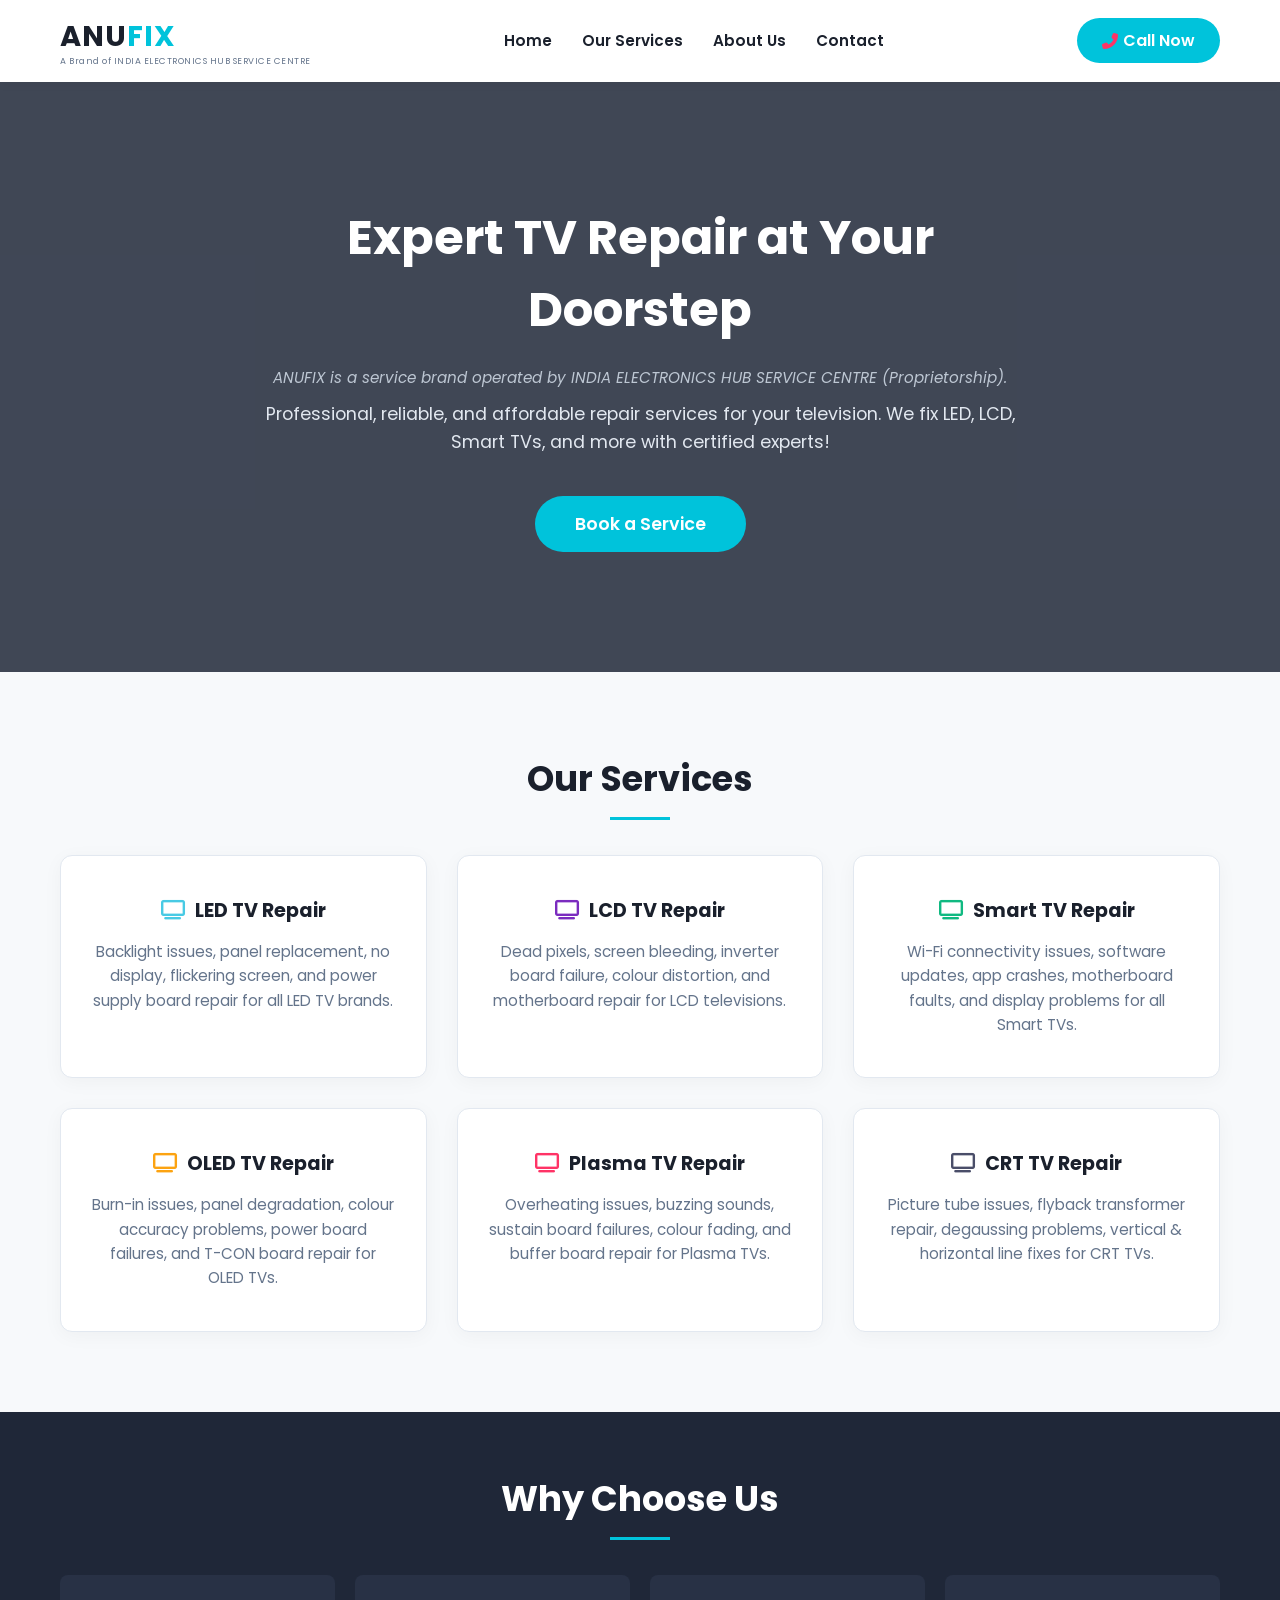
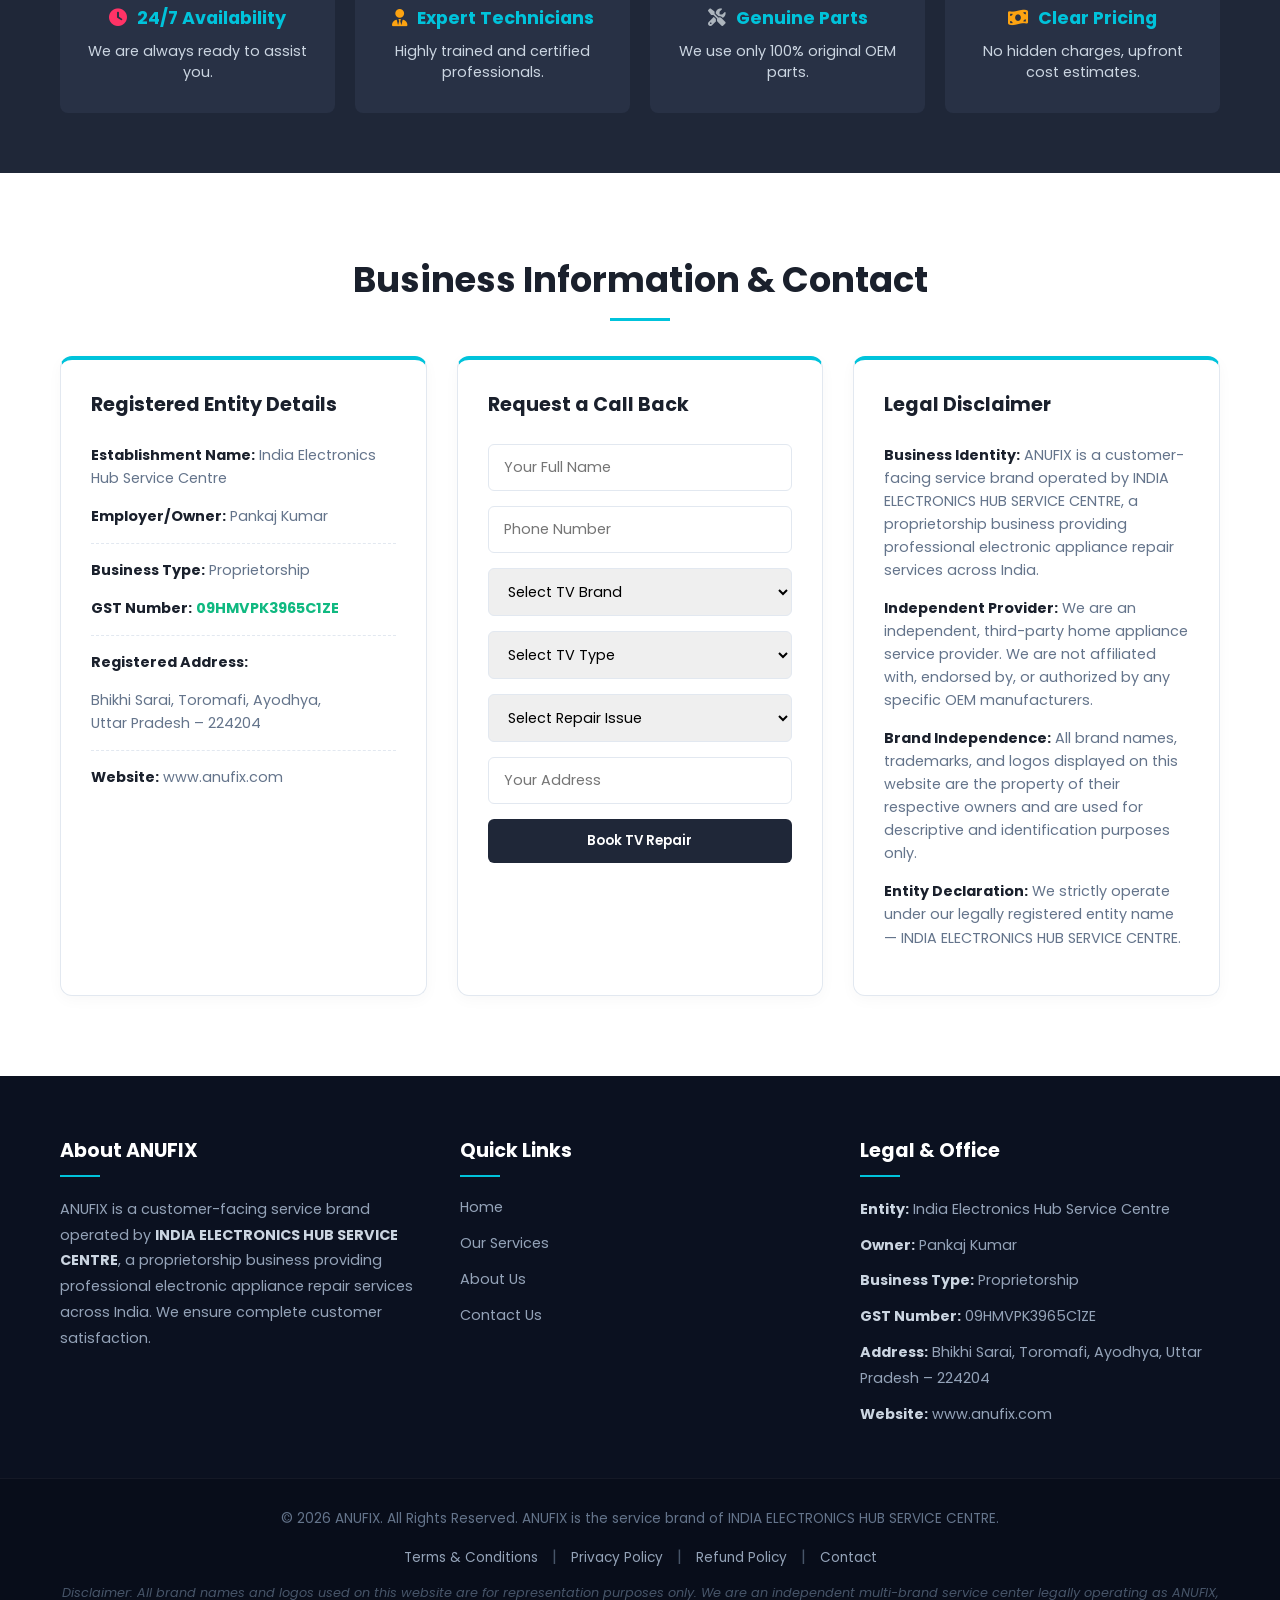
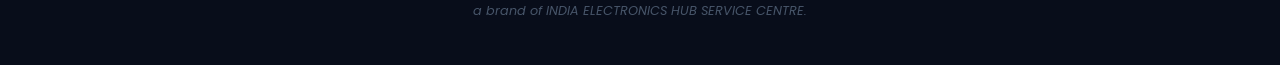
<file: index.html>
<!DOCTYPE html>
<html lang="en">

<head>
<!-- Google tag (gtag.js) -->
<script async src="https://www.googletagmanager.com/gtag/js?id=AW-18344278671"></script>
<script>
  window.dataLayer = window.dataLayer || [];
  function gtag(){dataLayer.push(arguments);}
  gtag('js', new Date());

  gtag('config', 'AW-18344278671');
</script>
    <meta charset="UTF-8">
    <meta name="viewport" content="width=device-width, initial-scale=1.0">
    <title>AnuFix - Expert Appliance Repair</title>
    <meta name="description" content="ANUFIX – A service brand of INDIA ELECTRONICS HUB SERVICE CENTRE. Professional home appliance repair services including AC, Refrigerator, Washing Machine, TV, Microwave & RO Water Purifier repair across India.">
    <link rel="stylesheet" href="style.css">
    <link rel="preconnect" href="https://fonts.googleapis.com">
    <link rel="preconnect" href="https://fonts.gstatic.com" crossorigin>
    <link href="https://fonts.googleapis.com/css2?family=Poppins:wght@400;600;700&display=swap" rel="stylesheet">
    <link rel="stylesheet" href="https://cdnjs.cloudflare.com/ajax/libs/font-awesome/6.4.0/css/all.min.css">

    <!-- Structured Data (JSON-LD) -->
    <script type="application/ld+json">
    {
      "@context": "https://schema.org",
      "@type": "Organization",
      "name": "INDIA ELECTRONICS HUB SERVICE CENTRE",
      "alternateName": "ANUFIX",
      "url": "https://www.anufix.com",
      "telephone": "+919120992012",
      "address": {
        "@type": "PostalAddress",
        "streetAddress": "Bhikhi Sarai, Toromafi",
        "addressLocality": "Ayodhya",
        "addressRegion": "Uttar Pradesh",
        "postalCode": "224204",
        "addressCountry": "IN"
      },
      "brand": {
        "@type": "Brand",
        "name": "ANUFIX",
        "description": "ANUFIX is a customer-facing service brand operated by INDIA ELECTRONICS HUB SERVICE CENTRE."
      },
      "description": "INDIA ELECTRONICS HUB SERVICE CENTRE operates ANUFIX, providing professional electronic appliance repair services across India.",
      "taxID": "09HMVPK3965C1ZE",
      "sameAs": [
        "https://www.anufix.com"
      ]
    }
    </script>
</head>

<body>



    <!-- Header -->
    <header class="header">
        <div class="container header-container">
            <div class="logo-wrapper">
                <div class="logo">ANU<span>FIX</span></div>
                <div class="logo-subtitle">A Brand of INDIA ELECTRONICS HUB SERVICE CENTRE</div>
            </div>
            <nav class="nav-links">
                <a href="#home">Home</a>
                <a href="#services">Our Services</a>
                <a href="#about">About Us</a>
                <a href="contact.html">Contact</a>
            </nav>
            <div class="header-actions">
                <a href="tel:+919120992012" class="btn-primary"><i class="fas fa-phone-alt"
                        style="color: #ff3366; margin-right:5px;"></i> Call Now</a>
                <button class="mobile-menu-btn" aria-label="Menu"><i class="fas fa-bars"></i></button>
            </div>
        </div>
    </header>

    <!-- Hero Section -->
    <section id="home" class="hero">
        <div class="hero-overlay"></div>
        <div class="container hero-content">
            <h1>Expert TV Repair at Your Doorstep</h1>
            <p class="hero-brand-identity">ANUFIX is a service brand operated by INDIA ELECTRONICS HUB SERVICE CENTRE (Proprietorship).</p>
            <p>Professional, reliable, and affordable repair services for your television. We fix LED, LCD, Smart TVs, and more with certified experts!</p>
            <a href="#contact" class="btn-primary">Book a Service</a>
        </div>
    </section>

    <!-- Services Section -->
    <section id="services" class="services">
        <div class="container">
            <h2 class="section-title">Our Services</h2>
            <div class="services-grid">
                <!-- Service 1 -->
                <div class="service-card">
                    <h3><i class="fas fa-tv" style="color: #48cae4;"></i> LED TV Repair</h3>
                    <p>Backlight issues, panel replacement, no display, flickering screen, and power supply board repair for all LED TV brands.</p>
                </div>
                <!-- Service 2 -->
                <div class="service-card">
                    <h3><i class="fas fa-tv" style="color: #7b2cbf;"></i> LCD TV Repair</h3>
                    <p>Dead pixels, screen bleeding, inverter board failure, colour distortion, and motherboard repair for LCD televisions.</p>
                </div>
                <!-- Service 3 -->
                <div class="service-card">
                    <h3><i class="fas fa-tv" style="color: #10b981;"></i> Smart TV Repair</h3>
                    <p>Wi-Fi connectivity issues, software updates, app crashes, motherboard faults, and display problems for all Smart TVs.</p>
                </div>
                <!-- Service 4 -->
                <div class="service-card">
                    <h3><i class="fas fa-tv" style="color: #fca311;"></i> OLED TV Repair</h3>
                    <p>Burn-in issues, panel degradation, colour accuracy problems, power board failures, and T-CON board repair for OLED TVs.</p>
                </div>
                <!-- Service 5 -->
                <div class="service-card">
                    <h3><i class="fas fa-tv" style="color: #ff3366;"></i> Plasma TV Repair</h3>
                    <p>Overheating issues, buzzing sounds, sustain board failures, colour fading, and buffer board repair for Plasma TVs.</p>
                </div>
                <!-- Service 6 -->
                <div class="service-card">
                    <h3><i class="fas fa-tv" style="color: #4a4e69;"></i> CRT TV Repair</h3>
                    <p>Picture tube issues, flyback transformer repair, degaussing problems, vertical & horizontal line fixes for CRT TVs.</p>
                </div>
            </div>
        </div>
    </section>

    <!-- Features Strip -->
    <section class="features-strip">
        <div class="container">
            <h2 class="section-title" style="color: white;">Why Choose Us</h2>
            <div class="features-container">
                <div class="feature-card">
                    <h3><i class="fas fa-clock" style="color: #ff3366;"></i> 24/7 Availability</h3>
                    <p>We are always ready to assist you.</p>
                </div>
                <div class="feature-card">
                    <h3><i class="fas fa-user-tie" style="color: #fca311;"></i> Expert Technicians</h3>
                    <p>Highly trained and certified professionals.</p>
                </div>
                <div class="feature-card">
                    <h3><i class="fas fa-tools" style="color: #adb5bd;"></i> Genuine Parts</h3>
                    <p>We use only 100% original OEM parts.</p>
                </div>
                <div class="feature-card">
                    <h3><i class="fas fa-money-bill-wave" style="color: #fca311;"></i> Clear Pricing</h3>
                    <p>No hidden charges, upfront cost estimates.</p>
                </div>
            </div>
        </div>
    </section>

    <!-- Contact & Info Section -->
    <section id="contact" class="info-section">
        <div class="container">
            <h2 class="section-title">Business Information & Contact</h2>
            <div class="info-grid">

                <!-- Column 1 -->
                <div class="info-card">
                    <h3>Registered Entity Details</h3>
                    <p><strong>Establishment Name:</strong> India Electronics Hub Service Centre</p>
                    <p><strong>Employer/Owner:</strong> Pankaj Kumar</p>
                    <hr>
                    <p><strong>Business Type:</strong> Proprietorship</p>
                    <p><strong>GST Number:</strong> <span class="highlight">09HMVPK3965C1ZE</span></p>
                    <hr>
                    <p><strong>Registered Address:</strong></p>
                    <p>Bhikhi Sarai, Toromafi, Ayodhya,<br>
                        Uttar Pradesh – 224204</p>
                    <hr>
                    <p><strong>Website:</strong> www.anufix.com</p>
                </div>

                <!-- Column 2 -->
                <div class="info-card form-card">
                    <h3>Request a Call Back</h3>
                    <form id="bookServiceForm" action="https://formspree.io/f/xrpzobjd" method="POST">
                        <input type="text" name="name" placeholder="Your Full Name" required>
                        <input type="tel" name="phone" placeholder="Phone Number" required>
                        <select name="tv_brand" required>
                            <option value="">Select TV Brand</option>
                            <option value="LG">LG</option>
                            <option value="Samsung">Samsung</option>
                            <option value="Sony">Sony</option>
                            <option value="OnePlus">OnePlus</option>
                            <option value="UV">UV</option>
                            <option value="Redmi">Redmi</option>
                            <option value="Mi">Mi</option>
                            <option value="TCL">TCL</option>
                            <option value="Other">Other</option>
                        </select>
                        <select name="tv_type" required>
                            <option value="">Select TV Type</option>
                            <option value="LED TV">LED TV</option>
                            <option value="Smart TV">Smart TV</option>
                            <option value="LCD TV">LCD TV</option>
                            <option value="OLED TV">OLED TV</option>
                            <option value="QLED TV">QLED TV</option>
                            <option value="Other">Other</option>
                        </select>
                        <select name="repair_issue" required>
                            <option value="">Select Repair Issue</option>
                            <option value="TV Not Turning On">TV Not Turning On</option>
                            <option value="No Display / Black Screen">No Display / Black Screen</option>
                            <option value="No Sound">No Sound</option>
                            <option value="Screen / Picture Problem">Screen / Picture Problem</option>
                            <option value="HDMI / Port Problem">HDMI / Port Problem</option>
                            <option value="Wi-Fi / Smart TV Problem">Wi-Fi / Smart TV Problem</option>
                            <option value="Other">Other</option>
                        </select>
                        <input type="text" name="address" placeholder="Your Address" required>
                        <button type="submit" class="submit-btn">Book TV Repair</button>
                    </form>
                </div>

                <!-- Column 3 -->
                <div class="info-card">
                    <h3>Legal Disclaimer</h3>
                    <p><strong>Business Identity:</strong> ANUFIX is a customer-facing service brand operated by INDIA ELECTRONICS HUB SERVICE CENTRE, a proprietorship business providing professional electronic appliance repair services across India.</p>
                    <p><strong>Independent Provider:</strong> We are an independent, third-party home appliance service
                        provider. We are not affiliated with, endorsed by, or authorized by any specific OEM
                        manufacturers.</p>
                    <p><strong>Brand Independence:</strong> All brand names, trademarks, and logos displayed on this
                        website are the property of their respective owners and are used for descriptive and
                        identification purposes only.</p>
                    <p><strong>Entity Declaration:</strong> We strictly operate under our legally registered entity
                        name — INDIA ELECTRONICS HUB SERVICE CENTRE.</p>
                </div>

            </div>
        </div>
    </section>

    <!-- Footer Section -->
    <footer class="site-footer">
        <div class="container footer-top">
            <div class="footer-col" id="about">
                <h4>About ANUFIX</h4>
                <div class="footer-underline"></div>
                <p>ANUFIX is a customer-facing service brand operated by <strong>INDIA ELECTRONICS HUB SERVICE CENTRE</strong>, a proprietorship business providing professional electronic appliance repair services across India. We ensure complete customer satisfaction.
                </p>
            </div>
            <div class="footer-col">
                <h4>Quick Links</h4>
                <div class="footer-underline"></div>
                <nav class="footer-nav">
                    <a href="#home">Home</a>
                    <a href="#services">Our Services</a>
                    <a href="#about">About Us</a>
                    <a href="contact.html">Contact Us</a>
                </nav>
            </div>
            <div class="footer-col">
                <h4>Legal & Office</h4>
                <div class="footer-underline"></div>
                <p><strong>Entity:</strong> India Electronics Hub Service Centre</p>
                <p><strong>Owner:</strong> Pankaj Kumar</p>
                <p><strong>Business Type:</strong> Proprietorship</p>
                <p><strong>GST Number:</strong> 09HMVPK3965C1ZE</p>
                <p><strong>Address:</strong> Bhikhi Sarai, Toromafi, Ayodhya, Uttar Pradesh – 224204</p>
                <p><strong>Website:</strong> www.anufix.com</p>
            </div>
        </div>
        <div class="footer-bottom">
            <div class="container">
                <p>&copy; 2026 ANUFIX. All Rights Reserved. ANUFIX is the service brand of INDIA ELECTRONICS HUB SERVICE CENTRE.</p>
                <div class="footer-links">
                    <a href="terms.html">Terms & Conditions</a> <span class="separator">|</span>
                    <a href="privacy.html">Privacy Policy</a> <span class="separator">|</span>
                    <a href="refund.html">Refund Policy</a> <span class="separator">|</span>
                    <a href="contact.html">Contact</a>
                </div>
                <p class="footer-disclaimer">Disclaimer: All brand names and logos used on this website are for
                    representation purposes only. We are an independent multi-brand service center legally operating as
                    ANUFIX, a brand of INDIA ELECTRONICS HUB SERVICE CENTRE.</p>
            </div>
        </div>
    </footer>

    <!-- Sticky Mobile Calling Button -->
    <div class="mobile-sticky-call">
        <a href="tel:+919120992012" class="sticky-call-btn">
            <i class="fas fa-phone-alt"></i> Call Now
        </a>
    </div>

    <script src="script.js"></script>
</body>

</html>
</file>
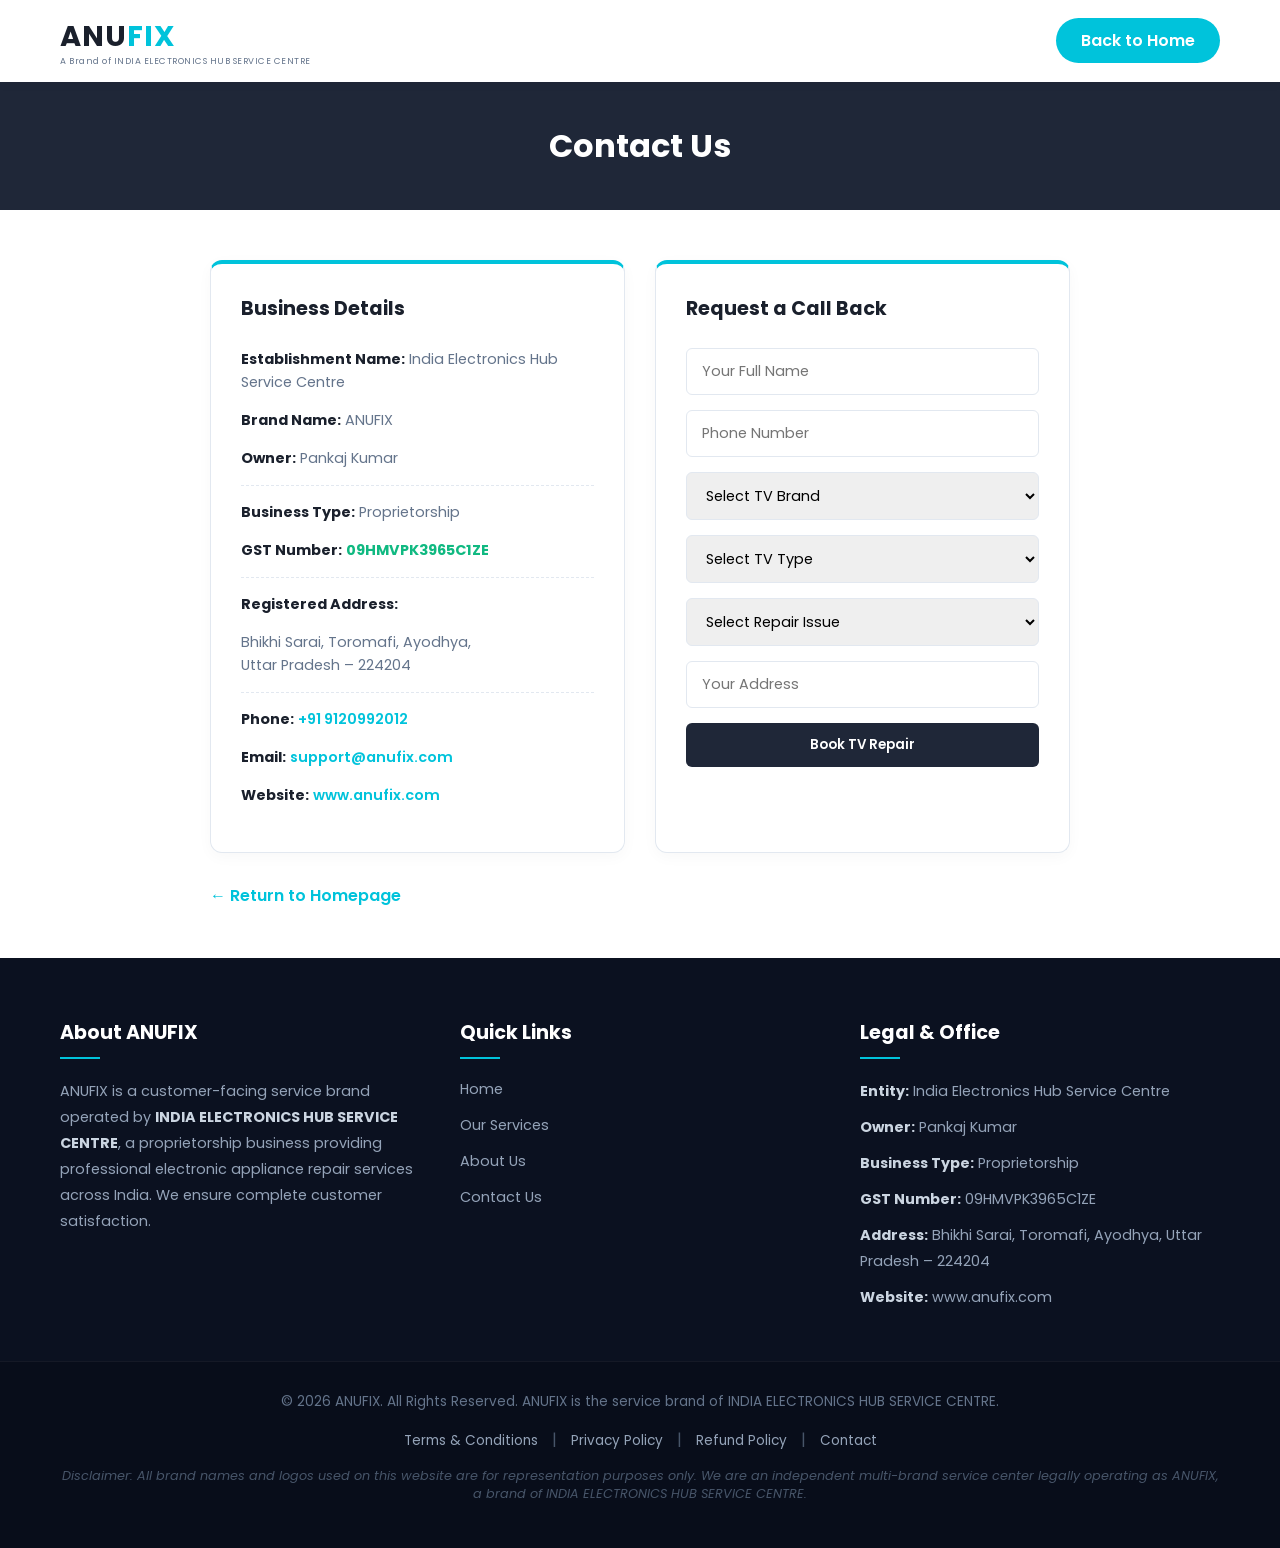
<file: contact.html>
<!DOCTYPE html>
<html lang="en">

<head>
<!-- Google tag (gtag.js) -->
<script async src="https://www.googletagmanager.com/gtag/js?id=AW-18344278671"></script>
<script>
  window.dataLayer = window.dataLayer || [];
  function gtag(){dataLayer.push(arguments);}
  gtag('js', new Date());

  gtag('config', 'AW-18344278671');
</script>
    <meta charset="UTF-8">
    <meta name="viewport" content="width=device-width, initial-scale=1.0">
    <title>Contact Us - AnuFix | INDIA ELECTRONICS HUB SERVICE CENTRE</title>
    <meta name="description" content="Contact ANUFIX – A service brand of INDIA ELECTRONICS HUB SERVICE CENTRE. Reach us for professional home appliance repair services.">
    <link rel="stylesheet" href="style.css">
    <link rel="preconnect" href="https://fonts.googleapis.com">
    <link rel="preconnect" href="https://fonts.gstatic.com" crossorigin>
    <link href="https://fonts.googleapis.com/css2?family=Poppins:wght@400;600;700&display=swap" rel="stylesheet">
    <link rel="stylesheet" href="https://cdnjs.cloudflare.com/ajax/libs/font-awesome/6.4.0/css/all.min.css">
    <style>
        .legal-header {
            padding: 40px 0;
            background: var(--dark-navy);
            color: white;
            text-align: center;
        }

        .contact-content {
            max-width: 900px;
            margin: 50px auto;
            padding: 0 20px;
        }

        .contact-grid {
            display: grid;
            grid-template-columns: 1fr 1fr;
            gap: 30px;
        }

        .contact-info-card {
            background: var(--white);
            padding: 30px;
            border-radius: 12px;
            border: 1px solid var(--border-color);
            box-shadow: 0 4px 15px rgba(0,0,0,0.03);
            border-top: 4px solid var(--primary-cyan);
        }

        .contact-info-card h3 {
            font-size: 1.2rem;
            margin-bottom: 25px;
            color: var(--text-dark);
        }

        .contact-info-card p {
            font-size: 0.9rem;
            color: var(--text-grey);
            margin-bottom: 15px;
            line-height: 1.6;
        }

        .contact-info-card strong {
            color: var(--text-dark);
        }

        .contact-info-card hr {
            border: none;
            border-top: 1px dashed var(--border-color);
            margin: 15px 0;
        }

        .contact-info-card .highlight {
            color: #10b981;
            font-weight: 700;
        }

        .contact-info-card a {
            color: var(--primary-cyan);
            font-weight: 600;
        }

        .contact-info-card a:hover {
            text-decoration: underline;
        }

        .contact-form-card {
            background: var(--white);
            padding: 30px;
            border-radius: 12px;
            border: 1px solid var(--border-color);
            box-shadow: 0 4px 15px rgba(0,0,0,0.03);
            border-top: 4px solid var(--primary-cyan);
        }

        .contact-form-card h3 {
            font-size: 1.2rem;
            margin-bottom: 25px;
            color: var(--text-dark);
        }

        .contact-form-card form {
            display: flex;
            flex-direction: column;
            gap: 15px;
        }

        .contact-form-card input,
        .contact-form-card select,
        .contact-form-card textarea {
            width: 100%;
            padding: 12px 15px;
            border: 1px solid var(--border-color);
            border-radius: 6px;
            font-family: 'Poppins', sans-serif;
            font-size: 0.9rem;
            outline: none;
        }

        .contact-form-card input:focus,
        .contact-form-card select:focus,
        .contact-form-card textarea:focus {
            border-color: var(--primary-cyan);
        }

        .contact-form-card textarea {
            resize: vertical;
            min-height: 100px;
        }

        .back-link {
            display: inline-block;
            margin-top: 30px;
            color: var(--primary-cyan);
            font-weight: 600;
        }

        .back-link:hover {
            text-decoration: underline;
        }

        @media (max-width: 768px) {
            .contact-grid {
                grid-template-columns: 1fr;
            }
        }
    </style>
</head>

<body>

    <!-- Header -->
    <header class="header">
        <div class="container header-container">
            <div class="logo-wrapper">
                <div class="logo">ANU<span>FIX</span></div>
                <div class="logo-subtitle">A Brand of INDIA ELECTRONICS HUB SERVICE CENTRE</div>
            </div>
            <div class="header-actions">
                <a href="index.html" class="btn-primary">Back to Home</a>
            </div>
        </div>
    </header>

    <div class="legal-header">
        <div class="container">
            <h1>Contact Us</h1>
        </div>
    </div>

    <div class="contact-content">
        <div class="contact-grid">

            <!-- Business Details -->
            <div class="contact-info-card">
                <h3>Business Details</h3>
                <p><strong>Establishment Name:</strong> India Electronics Hub Service Centre</p>
                <p><strong>Brand Name:</strong> ANUFIX</p>
                <p><strong>Owner:</strong> Pankaj Kumar</p>
                <hr>
                <p><strong>Business Type:</strong> Proprietorship</p>
                <p><strong>GST Number:</strong> <span class="highlight">09HMVPK3965C1ZE</span></p>
                <hr>
                <p><strong>Registered Address:</strong></p>
                <p>Bhikhi Sarai, Toromafi, Ayodhya,<br>
                    Uttar Pradesh – 224204</p>
                <hr>
                <p><strong>Phone:</strong> <a href="tel:+919120992012">+91 9120992012</a></p>
                <p><strong>Email:</strong> <a href="mailto:support@anufix.com">support@anufix.com</a></p>
                <p><strong>Website:</strong> <a href="https://www.anufix.com">www.anufix.com</a></p>
            </div>

            <!-- Contact Form -->
            <div class="contact-form-card">
                <h3>Request a Call Back</h3>
                <form id="bookServiceForm" action="https://formspree.io/f/xrpzobjd" method="POST">
                    <input type="text" name="name" placeholder="Your Full Name" required>
                    <input type="tel" name="phone" placeholder="Phone Number" required>
                    <select name="tv_brand" required>
                        <option value="">Select TV Brand</option>
                        <option value="LG">LG</option>
                        <option value="Samsung">Samsung</option>
                        <option value="Sony">Sony</option>
                        <option value="OnePlus">OnePlus</option>
                        <option value="UV">UV</option>
                        <option value="Redmi">Redmi</option>
                        <option value="Mi">Mi</option>
                        <option value="TCL">TCL</option>
                        <option value="Other">Other</option>
                    </select>
                    <select name="tv_type" required>
                        <option value="">Select TV Type</option>
                        <option value="LED TV">LED TV</option>
                        <option value="Smart TV">Smart TV</option>
                        <option value="LCD TV">LCD TV</option>
                        <option value="OLED TV">OLED TV</option>
                        <option value="QLED TV">QLED TV</option>
                        <option value="Other">Other</option>
                    </select>
                    <select name="repair_issue" required>
                        <option value="">Select Repair Issue</option>
                        <option value="TV Not Turning On">TV Not Turning On</option>
                        <option value="No Display / Black Screen">No Display / Black Screen</option>
                        <option value="No Sound">No Sound</option>
                        <option value="Screen / Picture Problem">Screen / Picture Problem</option>
                        <option value="HDMI / Port Problem">HDMI / Port Problem</option>
                        <option value="Wi-Fi / Smart TV Problem">Wi-Fi / Smart TV Problem</option>
                        <option value="Other">Other</option>
                    </select>
                    <input type="text" name="address" placeholder="Your Address" required>
                    <button type="submit" class="submit-btn">Book TV Repair</button>
                </form>
            </div>

        </div>

        <a href="index.html" class="back-link">← Return to Homepage</a>
    </div>

    <!-- Footer Section -->
    <footer class="site-footer">
        <div class="container footer-top">
            <div class="footer-col">
                <h4>About ANUFIX</h4>
                <div class="footer-underline"></div>
                <p>ANUFIX is a customer-facing service brand operated by <strong>INDIA ELECTRONICS HUB SERVICE CENTRE</strong>, a proprietorship business providing professional electronic appliance repair services across India. We ensure complete customer satisfaction.
                </p>
            </div>
            <div class="footer-col">
                <h4>Quick Links</h4>
                <div class="footer-underline"></div>
                <nav class="footer-nav">
                    <a href="index.html#home">Home</a>
                    <a href="index.html#services">Our Services</a>
                    <a href="index.html#about">About Us</a>
                    <a href="index.html#contact">Contact Us</a>
                </nav>
            </div>
            <div class="footer-col">
                <h4>Legal & Office</h4>
                <div class="footer-underline"></div>
                <p><strong>Entity:</strong> India Electronics Hub Service Centre</p>
                <p><strong>Owner:</strong> Pankaj Kumar</p>
                <p><strong>Business Type:</strong> Proprietorship</p>
                <p><strong>GST Number:</strong> 09HMVPK3965C1ZE</p>
                <p><strong>Address:</strong> Bhikhi Sarai, Toromafi, Ayodhya, Uttar Pradesh – 224204</p>
                <p><strong>Website:</strong> www.anufix.com</p>
            </div>
        </div>
        <div class="footer-bottom">
            <div class="container">
                <p>&copy; 2026 ANUFIX. All Rights Reserved. ANUFIX is the service brand of INDIA ELECTRONICS HUB SERVICE CENTRE.</p>
                <div class="footer-links">
                    <a href="terms.html">Terms & Conditions</a> <span class="separator">|</span>
                    <a href="privacy.html">Privacy Policy</a> <span class="separator">|</span>
                    <a href="refund.html">Refund Policy</a> <span class="separator">|</span>
                    <a href="contact.html">Contact</a>
                </div>
                <p class="footer-disclaimer">Disclaimer: All brand names and logos used on this website are for
                    representation purposes only. We are an independent multi-brand service center legally operating as
                    ANUFIX, a brand of INDIA ELECTRONICS HUB SERVICE CENTRE.</p>
            </div>
        </div>
    </footer>

    <!-- Sticky Mobile Calling Button -->
    <div class="mobile-sticky-call">
        <a href="tel:+919120992012" class="sticky-call-btn">
            <i class="fas fa-phone-alt"></i> Call Now
        </a>
    </div>

    <script src="script.js"></script>
</body>

</html>
</file>
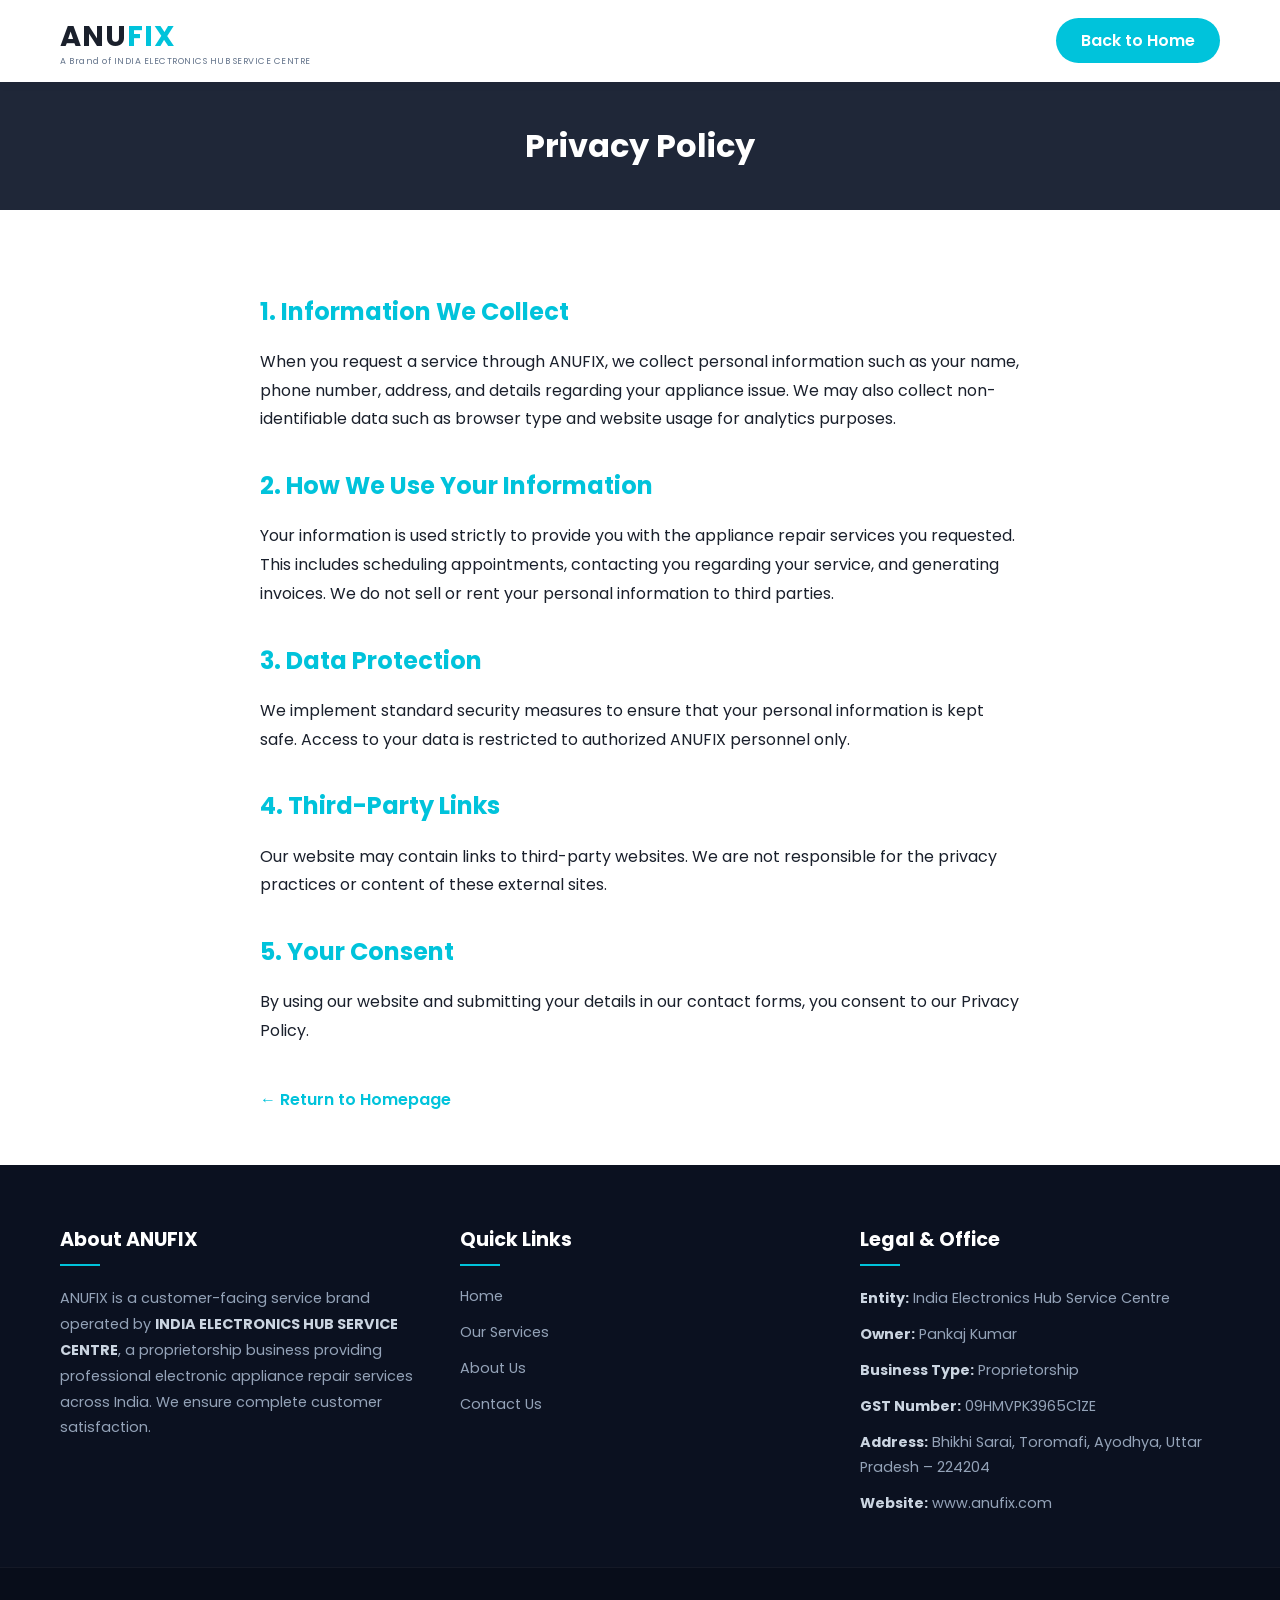
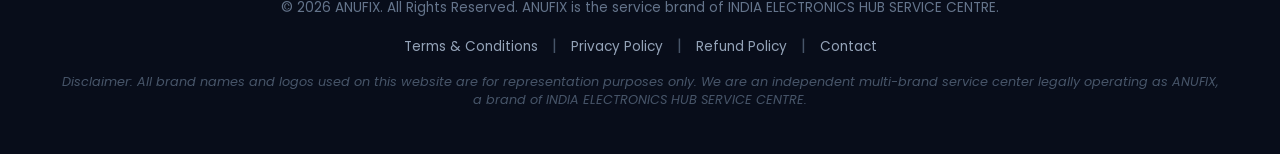
<file: privacy.html>
<!DOCTYPE html>
<html lang="en">

<head>
<!-- Google tag (gtag.js) -->
<script async src="https://www.googletagmanager.com/gtag/js?id=AW-18344278671"></script>
<script>
  window.dataLayer = window.dataLayer || [];
  function gtag(){dataLayer.push(arguments);}
  gtag('js', new Date());

  gtag('config', 'AW-18344278671');
</script>
    <meta charset="UTF-8">
    <meta name="viewport" content="width=device-width, initial-scale=1.0">
    <title>Privacy Policy - AnuFix</title>
    <link rel="stylesheet" href="style.css">
    <link rel="preconnect" href="https://fonts.googleapis.com">
    <link rel="preconnect" href="https://fonts.gstatic.com" crossorigin>
    <link href="https://fonts.googleapis.com/css2?family=Poppins:wght@400;600;700&display=swap" rel="stylesheet">
    <style>
        .legal-header {
            padding: 40px 0;
            background: var(--dark-navy);
            color: white;
            text-align: center;
        }

        .legal-content {
            max-width: 800px;
            margin: 50px auto;
            padding: 0 20px;
            line-height: 1.8;
            color: var(--text-dark);
        }

        .legal-content h2 {
            margin-top: 30px;
            margin-bottom: 15px;
            color: var(--primary-cyan);
        }

        .legal-content p {
            margin-bottom: 20px;
        }

        .back-link {
            display: inline-block;
            margin-top: 20px;
            color: var(--primary-cyan);
            font-weight: 600;
        }

        .back-link:hover {
            text-decoration: underline;
        }
    </style>
</head>

<body>



    <!-- Header -->
    <header class="header">
        <div class="container header-container">
            <div class="logo-wrapper">
                <div class="logo">ANU<span>FIX</span></div>
                <div class="logo-subtitle">A Brand of INDIA ELECTRONICS HUB SERVICE CENTRE</div>
            </div>
            <div class="header-actions">
                <a href="index.html" class="btn-primary">Back to Home</a>
            </div>
        </div>
    </header>

    <div class="legal-header">
        <div class="container">
            <h1>Privacy Policy</h1>
        </div>
    </div>

    <div class="legal-content">
        <h2>1. Information We Collect</h2>
        <p>When you request a service through ANUFIX, we collect personal information such as your name, phone number,
            address, and details regarding your appliance issue. We may also collect non-identifiable data such as
            browser type and website usage for analytics purposes.</p>

        <h2>2. How We Use Your Information</h2>
        <p>Your information is used strictly to provide you with the appliance repair services you requested. This
            includes scheduling appointments, contacting you regarding your service, and generating invoices. We do not
            sell or rent your personal information to third parties.</p>

        <h2>3. Data Protection</h2>
        <p>We implement standard security measures to ensure that your personal information is kept safe. Access to your
            data is restricted to authorized ANUFIX personnel only.</p>

        <h2>4. Third-Party Links</h2>
        <p>Our website may contain links to third-party websites. We are not responsible for the privacy practices or
            content of these external sites.</p>

        <h2>5. Your Consent</h2>
        <p>By using our website and submitting your details in our contact forms, you consent to our Privacy Policy.</p>

        <a href="index.html" class="back-link">← Return to Homepage</a>
    </div>

    <!-- Footer Section -->
    <footer class="site-footer">
        <div class="container footer-top">
            <div class="footer-col">
                <h4>About ANUFIX</h4>
                <div class="footer-underline"></div>
                <p>ANUFIX is a customer-facing service brand operated by <strong>INDIA ELECTRONICS HUB SERVICE CENTRE</strong>, a proprietorship business providing professional electronic appliance repair services across India. We ensure complete customer satisfaction.
                </p>
            </div>
            <div class="footer-col">
                <h4>Quick Links</h4>
                <div class="footer-underline"></div>
                <nav class="footer-nav">
                    <a href="index.html#home">Home</a>
                    <a href="index.html#services">Our Services</a>
                    <a href="index.html#about">About Us</a>
                    <a href="index.html#contact">Contact Us</a>
                </nav>
            </div>
            <div class="footer-col">
                <h4>Legal & Office</h4>
                <div class="footer-underline"></div>
                <p><strong>Entity:</strong> India Electronics Hub Service Centre</p>
                <p><strong>Owner:</strong> Pankaj Kumar</p>
                <p><strong>Business Type:</strong> Proprietorship</p>
                <p><strong>GST Number:</strong> 09HMVPK3965C1ZE</p>
                <p><strong>Address:</strong> Bhikhi Sarai, Toromafi, Ayodhya, Uttar Pradesh – 224204</p>
                <p><strong>Website:</strong> www.anufix.com</p>
            </div>
        </div>
        <div class="footer-bottom">
            <div class="container">
                <p>&copy; 2026 ANUFIX. All Rights Reserved. ANUFIX is the service brand of INDIA ELECTRONICS HUB SERVICE CENTRE.</p>
                <div class="footer-links">
                    <a href="terms.html">Terms & Conditions</a> <span class="separator">|</span>
                    <a href="privacy.html">Privacy Policy</a> <span class="separator">|</span>
                    <a href="refund.html">Refund Policy</a> <span class="separator">|</span>
                    <a href="contact.html">Contact</a>
                </div>
                <p class="footer-disclaimer">Disclaimer: All brand names and logos used on this website are for
                    representation purposes only. We are an independent multi-brand service center legally operating as
                    ANUFIX, a brand of INDIA ELECTRONICS HUB SERVICE CENTRE.</p>
            </div>
        </div>
    </footer>

    <!-- Sticky Mobile Calling Button -->
    <div class="mobile-sticky-call">
        <a href="tel:+919120992012" class="sticky-call-btn">
            <i class="fas fa-phone-alt"></i> Call Now
        </a>
    </div>

    <script src="script.js"></script>
</body>

</html>
</file>
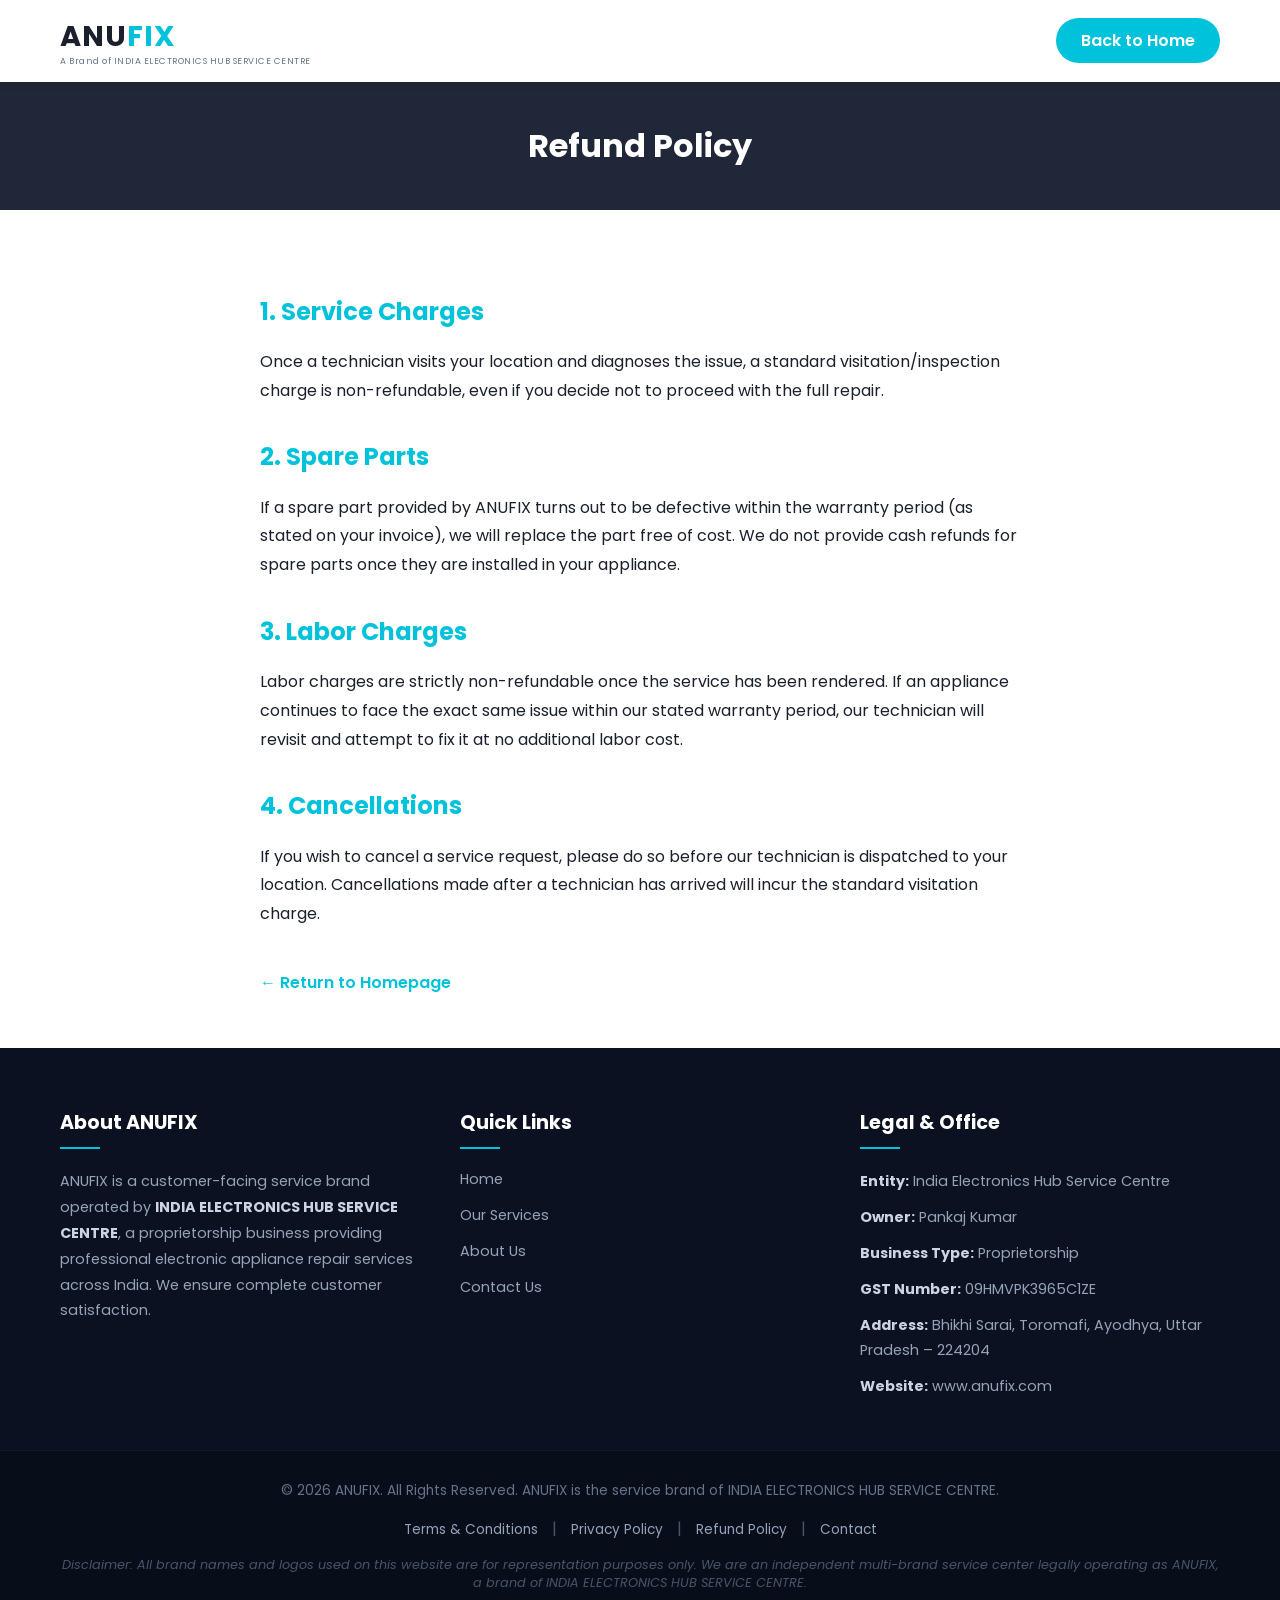
<file: refund.html>
<!DOCTYPE html>
<html lang="en">

<head>
<!-- Google tag (gtag.js) -->
<script async src="https://www.googletagmanager.com/gtag/js?id=AW-18344278671"></script>
<script>
  window.dataLayer = window.dataLayer || [];
  function gtag(){dataLayer.push(arguments);}
  gtag('js', new Date());

  gtag('config', 'AW-18344278671');
</script>
    <meta charset="UTF-8">
    <meta name="viewport" content="width=device-width, initial-scale=1.0">
    <title>Refund Policy - AnuFix</title>
    <link rel="stylesheet" href="style.css">
    <link rel="preconnect" href="https://fonts.googleapis.com">
    <link rel="preconnect" href="https://fonts.gstatic.com" crossorigin>
    <link href="https://fonts.googleapis.com/css2?family=Poppins:wght@400;600;700&display=swap" rel="stylesheet">
    <style>
        .legal-header {
            padding: 40px 0;
            background: var(--dark-navy);
            color: white;
            text-align: center;
        }

        .legal-content {
            max-width: 800px;
            margin: 50px auto;
            padding: 0 20px;
            line-height: 1.8;
            color: var(--text-dark);
        }

        .legal-content h2 {
            margin-top: 30px;
            margin-bottom: 15px;
            color: var(--primary-cyan);
        }

        .legal-content p {
            margin-bottom: 20px;
        }

        .back-link {
            display: inline-block;
            margin-top: 20px;
            color: var(--primary-cyan);
            font-weight: 600;
        }

        .back-link:hover {
            text-decoration: underline;
        }
    </style>
</head>

<body>



    <!-- Header -->
    <header class="header">
        <div class="container header-container">
            <div class="logo-wrapper">
                <div class="logo">ANU<span>FIX</span></div>
                <div class="logo-subtitle">A Brand of INDIA ELECTRONICS HUB SERVICE CENTRE</div>
            </div>
            <div class="header-actions">
                <a href="index.html" class="btn-primary">Back to Home</a>
            </div>
        </div>
    </header>

    <div class="legal-header">
        <div class="container">
            <h1>Refund Policy</h1>
        </div>
    </div>

    <div class="legal-content">
        <h2>1. Service Charges</h2>
        <p>Once a technician visits your location and diagnoses the issue, a standard visitation/inspection charge is
            non-refundable, even if you decide not to proceed with the full repair.</p>

        <h2>2. Spare Parts</h2>
        <p>If a spare part provided by ANUFIX turns out to be defective within the warranty period (as stated on your
            invoice), we will replace the part free of cost. We do not provide cash refunds for spare parts once they
            are installed in your appliance.</p>

        <h2>3. Labor Charges</h2>
        <p>Labor charges are strictly non-refundable once the service has been rendered. If an appliance continues to
            face the exact same issue within our stated warranty period, our technician will revisit and attempt to fix
            it at no additional labor cost.</p>

        <h2>4. Cancellations</h2>
        <p>If you wish to cancel a service request, please do so before our technician is dispatched to your location.
            Cancellations made after a technician has arrived will incur the standard visitation charge.</p>

        <a href="index.html" class="back-link">← Return to Homepage</a>
    </div>

    <!-- Footer Section -->
    <footer class="site-footer">
        <div class="container footer-top">
            <div class="footer-col">
                <h4>About ANUFIX</h4>
                <div class="footer-underline"></div>
                <p>ANUFIX is a customer-facing service brand operated by <strong>INDIA ELECTRONICS HUB SERVICE CENTRE</strong>, a proprietorship business providing professional electronic appliance repair services across India. We ensure complete customer satisfaction.
                </p>
            </div>
            <div class="footer-col">
                <h4>Quick Links</h4>
                <div class="footer-underline"></div>
                <nav class="footer-nav">
                    <a href="index.html#home">Home</a>
                    <a href="index.html#services">Our Services</a>
                    <a href="index.html#about">About Us</a>
                    <a href="index.html#contact">Contact Us</a>
                </nav>
            </div>
            <div class="footer-col">
                <h4>Legal & Office</h4>
                <div class="footer-underline"></div>
                <p><strong>Entity:</strong> India Electronics Hub Service Centre</p>
                <p><strong>Owner:</strong> Pankaj Kumar</p>
                <p><strong>Business Type:</strong> Proprietorship</p>
                <p><strong>GST Number:</strong> 09HMVPK3965C1ZE</p>
                <p><strong>Address:</strong> Bhikhi Sarai, Toromafi, Ayodhya, Uttar Pradesh – 224204</p>
                <p><strong>Website:</strong> www.anufix.com</p>
            </div>
        </div>
        <div class="footer-bottom">
            <div class="container">
                <p>&copy; 2026 ANUFIX. All Rights Reserved. ANUFIX is the service brand of INDIA ELECTRONICS HUB SERVICE CENTRE.</p>
                <div class="footer-links">
                    <a href="terms.html">Terms & Conditions</a> <span class="separator">|</span>
                    <a href="privacy.html">Privacy Policy</a> <span class="separator">|</span>
                    <a href="refund.html">Refund Policy</a> <span class="separator">|</span>
                    <a href="contact.html">Contact</a>
                </div>
                <p class="footer-disclaimer">Disclaimer: All brand names and logos used on this website are for
                    representation purposes only. We are an independent multi-brand service center legally operating as
                    ANUFIX, a brand of INDIA ELECTRONICS HUB SERVICE CENTRE.</p>
            </div>
        </div>
    </footer>

    <!-- Sticky Mobile Calling Button -->
    <div class="mobile-sticky-call">
        <a href="tel:+919120992012" class="sticky-call-btn">
            <i class="fas fa-phone-alt"></i> Call Now
        </a>
    </div>

    <script src="script.js"></script>
</body>

</html>
</file>
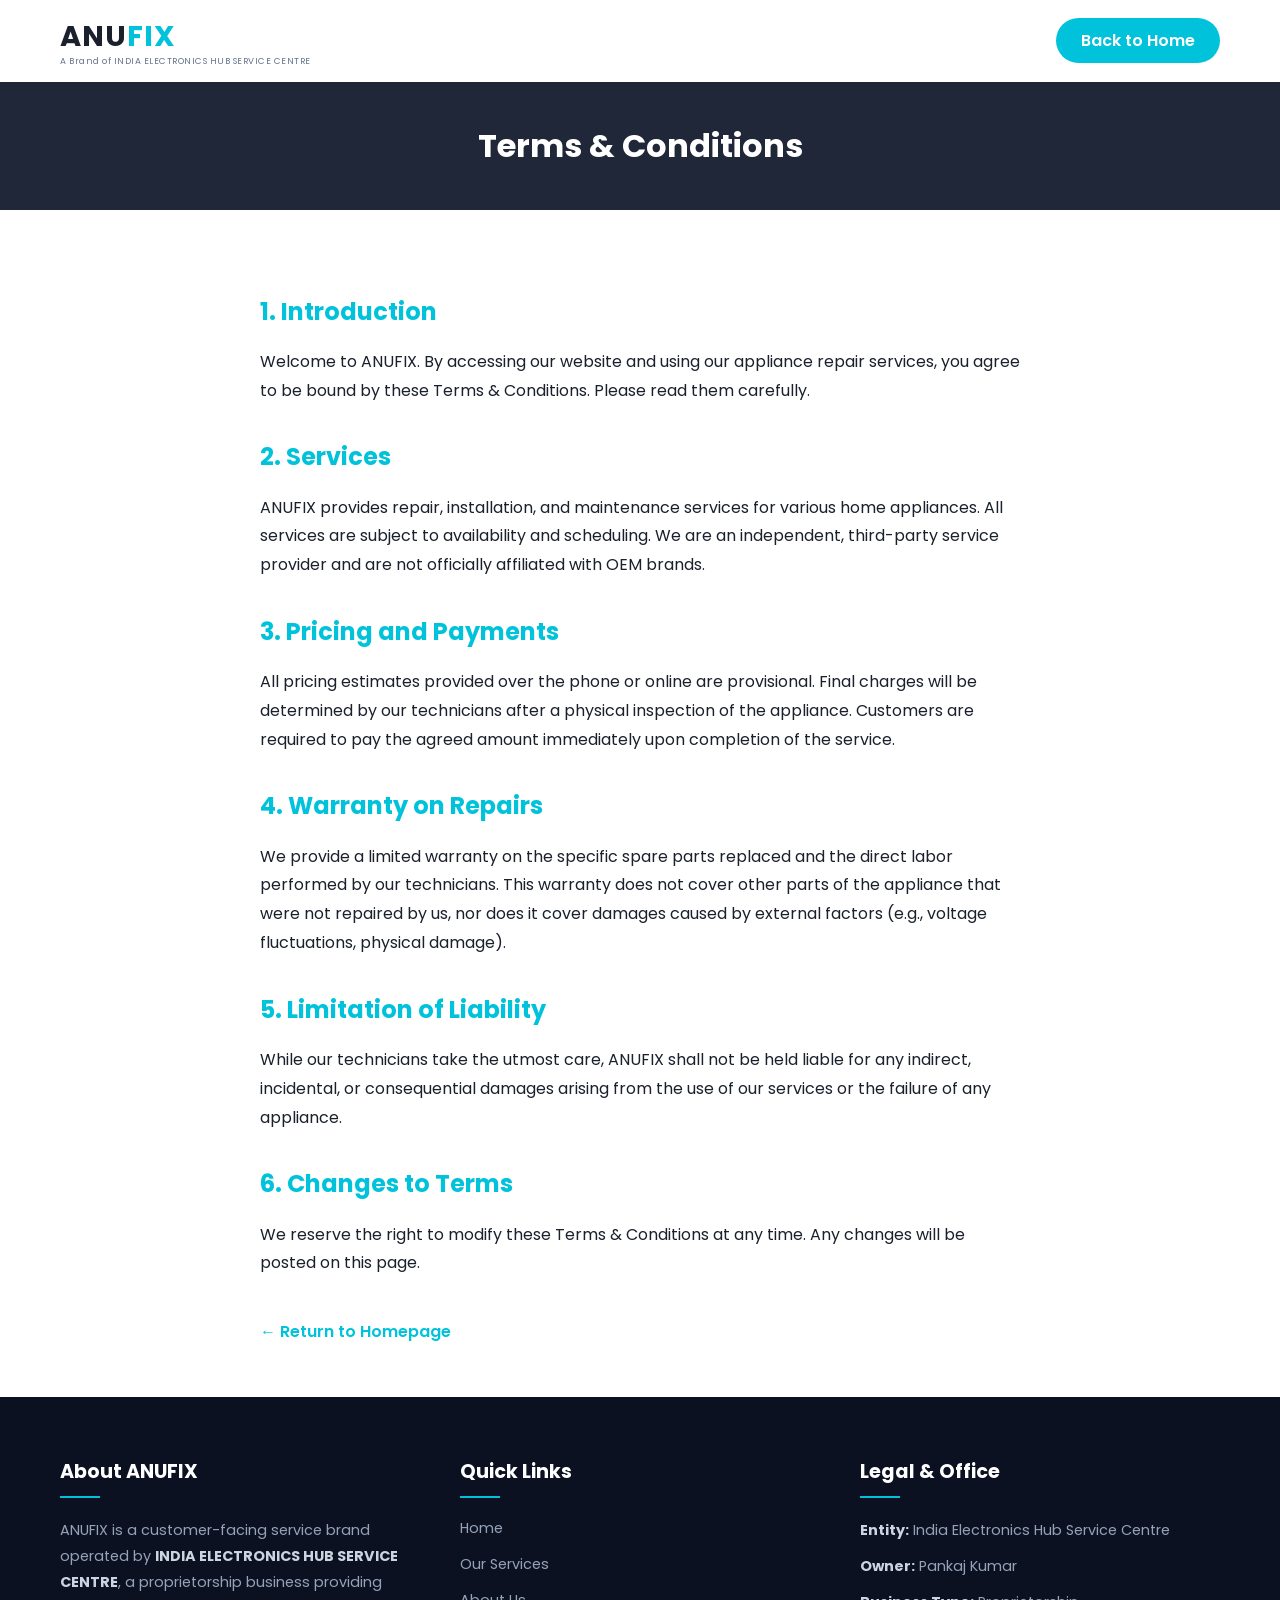
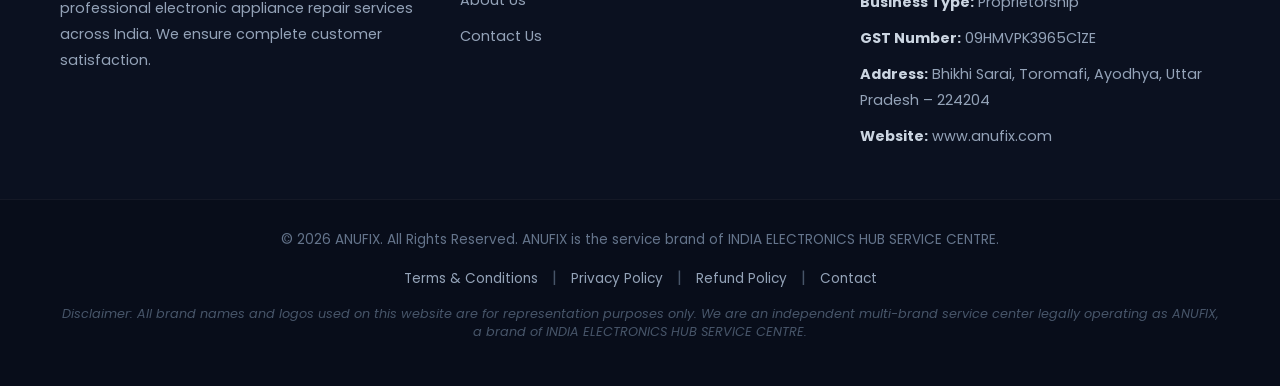
<file: terms.html>
<!DOCTYPE html>
<html lang="en">

<head>
<!-- Google tag (gtag.js) -->
<script async src="https://www.googletagmanager.com/gtag/js?id=AW-18344278671"></script>
<script>
  window.dataLayer = window.dataLayer || [];
  function gtag(){dataLayer.push(arguments);}
  gtag('js', new Date());

  gtag('config', 'AW-18344278671');
</script>
    <meta charset="UTF-8">
    <meta name="viewport" content="width=device-width, initial-scale=1.0">
    <title>Terms & Conditions - AnuFix</title>
    <link rel="stylesheet" href="style.css">
    <link rel="preconnect" href="https://fonts.googleapis.com">
    <link rel="preconnect" href="https://fonts.gstatic.com" crossorigin>
    <link href="https://fonts.googleapis.com/css2?family=Poppins:wght@400;600;700&display=swap" rel="stylesheet">
    <style>
        .legal-header {
            padding: 40px 0;
            background: var(--dark-navy);
            color: white;
            text-align: center;
        }

        .legal-content {
            max-width: 800px;
            margin: 50px auto;
            padding: 0 20px;
            line-height: 1.8;
            color: var(--text-dark);
        }

        .legal-content h2 {
            margin-top: 30px;
            margin-bottom: 15px;
            color: var(--primary-cyan);
        }

        .legal-content p {
            margin-bottom: 20px;
        }

        .back-link {
            display: inline-block;
            margin-top: 20px;
            color: var(--primary-cyan);
            font-weight: 600;
        }

        .back-link:hover {
            text-decoration: underline;
        }
    </style>
</head>

<body>



    <!-- Header -->
    <header class="header">
        <div class="container header-container">
            <div class="logo-wrapper">
                <div class="logo">ANU<span>FIX</span></div>
                <div class="logo-subtitle">A Brand of INDIA ELECTRONICS HUB SERVICE CENTRE</div>
            </div>
            <div class="header-actions">
                <a href="index.html" class="btn-primary">Back to Home</a>
            </div>
        </div>
    </header>

    <div class="legal-header">
        <div class="container">
            <h1>Terms & Conditions</h1>
        </div>
    </div>

    <div class="legal-content">
        <h2>1. Introduction</h2>
        <p>Welcome to ANUFIX. By accessing our website and using our appliance repair services, you agree to be bound by
            these Terms & Conditions. Please read them carefully.</p>

        <h2>2. Services</h2>
        <p>ANUFIX provides repair, installation, and maintenance services for various home appliances. All services are
            subject to availability and scheduling. We are an independent, third-party service provider and are not
            officially affiliated with OEM brands.</p>

        <h2>3. Pricing and Payments</h2>
        <p>All pricing estimates provided over the phone or online are provisional. Final charges will be determined by
            our technicians after a physical inspection of the appliance. Customers are required to pay the agreed
            amount immediately upon completion of the service.</p>

        <h2>4. Warranty on Repairs</h2>
        <p>We provide a limited warranty on the specific spare parts replaced and the direct labor performed by our
            technicians. This warranty does not cover other parts of the appliance that were not repaired by us, nor
            does it cover damages caused by external factors (e.g., voltage fluctuations, physical damage).</p>

        <h2>5. Limitation of Liability</h2>
        <p>While our technicians take the utmost care, ANUFIX shall not be held liable for any indirect, incidental, or
            consequential damages arising from the use of our services or the failure of any appliance.</p>

        <h2>6. Changes to Terms</h2>
        <p>We reserve the right to modify these Terms & Conditions at any time. Any changes will be posted on this page.
        </p>

        <a href="index.html" class="back-link">← Return to Homepage</a>
    </div>

    <!-- Footer Section -->
    <footer class="site-footer">
        <div class="container footer-top">
            <div class="footer-col">
                <h4>About ANUFIX</h4>
                <div class="footer-underline"></div>
                <p>ANUFIX is a customer-facing service brand operated by <strong>INDIA ELECTRONICS HUB SERVICE CENTRE</strong>, a proprietorship business providing professional electronic appliance repair services across India. We ensure complete customer satisfaction.
                </p>
            </div>
            <div class="footer-col">
                <h4>Quick Links</h4>
                <div class="footer-underline"></div>
                <nav class="footer-nav">
                    <a href="index.html#home">Home</a>
                    <a href="index.html#services">Our Services</a>
                    <a href="index.html#about">About Us</a>
                    <a href="index.html#contact">Contact Us</a>
                </nav>
            </div>
            <div class="footer-col">
                <h4>Legal & Office</h4>
                <div class="footer-underline"></div>
                <p><strong>Entity:</strong> India Electronics Hub Service Centre</p>
                <p><strong>Owner:</strong> Pankaj Kumar</p>
                <p><strong>Business Type:</strong> Proprietorship</p>
                <p><strong>GST Number:</strong> 09HMVPK3965C1ZE</p>
                <p><strong>Address:</strong> Bhikhi Sarai, Toromafi, Ayodhya, Uttar Pradesh – 224204</p>
                <p><strong>Website:</strong> www.anufix.com</p>
            </div>
        </div>
        <div class="footer-bottom">
            <div class="container">
                <p>&copy; 2026 ANUFIX. All Rights Reserved. ANUFIX is the service brand of INDIA ELECTRONICS HUB SERVICE CENTRE.</p>
                <div class="footer-links">
                    <a href="terms.html">Terms & Conditions</a> <span class="separator">|</span>
                    <a href="privacy.html">Privacy Policy</a> <span class="separator">|</span>
                    <a href="refund.html">Refund Policy</a> <span class="separator">|</span>
                    <a href="contact.html">Contact</a>
                </div>
                <p class="footer-disclaimer">Disclaimer: All brand names and logos used on this website are for
                    representation purposes only. We are an independent multi-brand service center legally operating as
                    ANUFIX, a brand of INDIA ELECTRONICS HUB SERVICE CENTRE.</p>
            </div>
        </div>
    </footer>

    <!-- Sticky Mobile Calling Button -->
    <div class="mobile-sticky-call">
        <a href="tel:+919120992012" class="sticky-call-btn">
            <i class="fas fa-phone-alt"></i> Call Now
        </a>
    </div>

    <script src="script.js"></script>
</body>

</html>
</file>
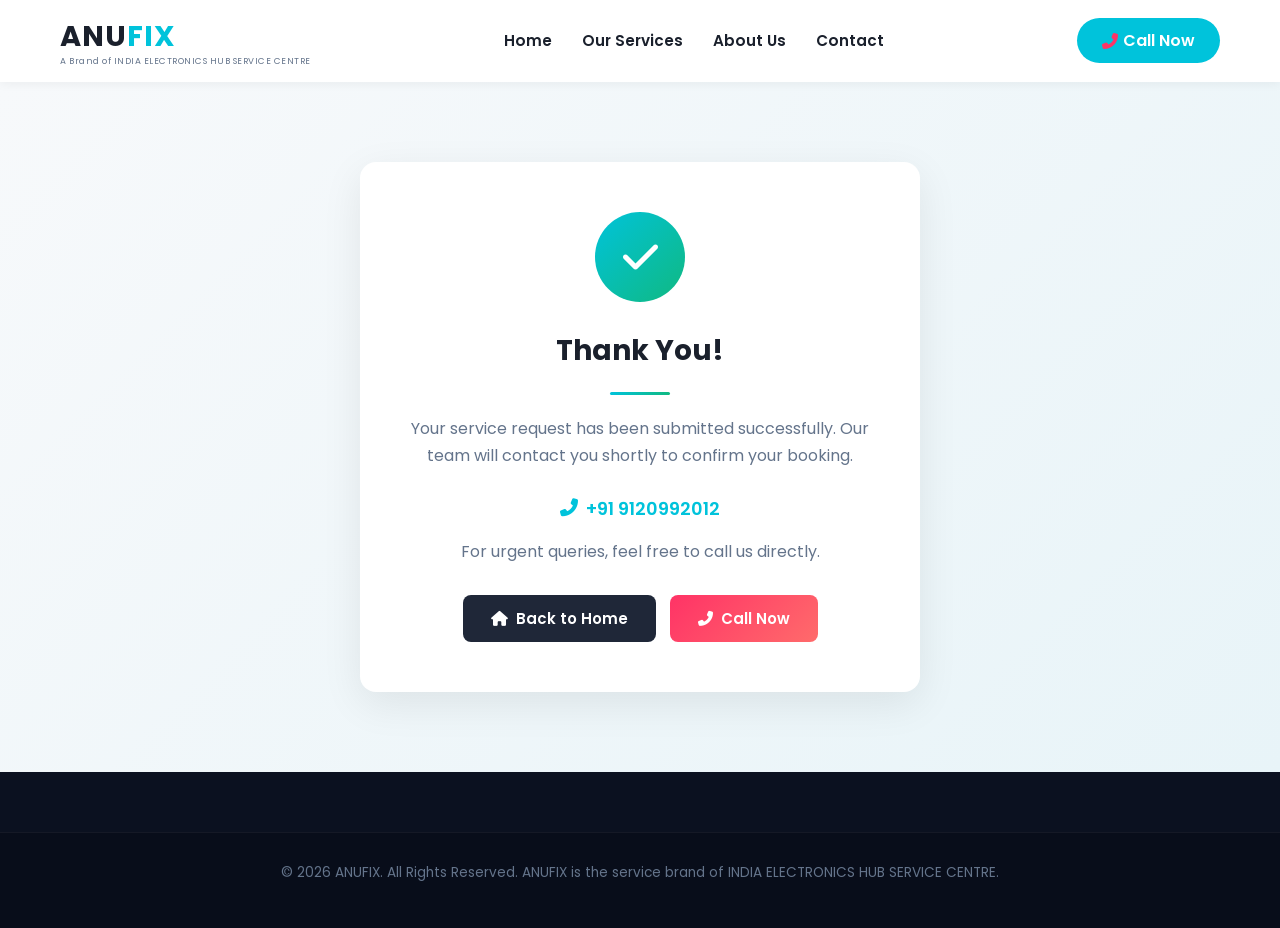
<file: thankyou.html>
<!DOCTYPE html>
<html lang="en">

<head>
<!-- Google tag (gtag.js) -->
<script async src="https://www.googletagmanager.com/gtag/js?id=AW-18344278671"></script>
<script>
  window.dataLayer = window.dataLayer || [];
  function gtag(){dataLayer.push(arguments);}
  gtag('js', new Date());

  gtag('config', 'AW-18344278671');
</script>
<!-- Event snippet for TV Repair Form Submission - Manual conversion page -->
<script>
  gtag('event', 'conversion', {
      'send_to': 'AW-18344278671/D3-5CIrGyeMcEI_1natE',
      'value': 1.0,
      'currency': 'INR'
  });
</script>
    <meta charset="UTF-8">
    <meta name="viewport" content="width=device-width, initial-scale=1.0">
    <title>Thank You – ANUFIX</title>
    <meta name="description" content="Your service request has been received. ANUFIX will get back to you shortly.">
    <link rel="stylesheet" href="style.css">
    <link rel="preconnect" href="https://fonts.googleapis.com">
    <link rel="preconnect" href="https://fonts.gstatic.com" crossorigin>
    <link href="https://fonts.googleapis.com/css2?family=Poppins:wght@400;600;700&display=swap" rel="stylesheet">
    <link rel="stylesheet" href="https://cdnjs.cloudflare.com/ajax/libs/font-awesome/6.4.0/css/all.min.css">
    <style>
        .thankyou-section {
            flex: 1;
            display: flex;
            align-items: center;
            justify-content: center;
            text-align: center;
            padding: 80px 20px;
            background: linear-gradient(135deg, #f7f9fb 0%, #e8f4f8 100%);
        }

        .thankyou-card {
            background: var(--white);
            border-radius: 16px;
            padding: 50px 40px;
            max-width: 560px;
            width: 100%;
            box-shadow: 0 12px 40px rgba(0, 0, 0, 0.08);
        }

        .thankyou-icon {
            width: 90px;
            height: 90px;
            border-radius: 50%;
            background: linear-gradient(135deg, #00c3db, #10b981);
            display: flex;
            align-items: center;
            justify-content: center;
            margin: 0 auto 28px;
            animation: popIn 0.6s cubic-bezier(0.175, 0.885, 0.32, 1.275) both;
        }

        .thankyou-icon i {
            font-size: 40px;
            color: var(--white);
        }

        .thankyou-card h1 {
            font-size: 28px;
            font-weight: 700;
            color: var(--text-dark);
            margin-bottom: 12px;
        }

        .thankyou-card p {
            font-size: 16px;
            color: var(--text-grey);
            line-height: 1.7;
            margin-bottom: 10px;
        }

        .thankyou-card .highlight-number {
            display: inline-flex;
            align-items: center;
            gap: 8px;
            font-size: 18px;
            font-weight: 600;
            color: var(--primary-cyan);
            margin: 16px 0;
        }

        .thankyou-actions {
            display: flex;
            gap: 14px;
            justify-content: center;
            flex-wrap: wrap;
            margin-top: 30px;
        }

        .thankyou-actions a {
            display: inline-flex;
            align-items: center;
            gap: 8px;
            padding: 12px 28px;
            border-radius: 8px;
            font-weight: 600;
            font-size: 15px;
            transition: all 0.3s ease;
        }

        .btn-home {
            background: var(--dark-navy);
            color: var(--white);
        }

        .btn-home:hover {
            background: var(--dark-navy-lighter);
            transform: translateY(-2px);
            box-shadow: 0 6px 20px rgba(31, 39, 56, 0.25);
        }

        .btn-call {
            background: linear-gradient(135deg, #ff3366, #ff6b6b);
            color: var(--white);
        }

        .btn-call:hover {
            transform: translateY(-2px);
            box-shadow: 0 6px 20px rgba(255, 51, 102, 0.3);
        }

        .thankyou-divider {
            width: 60px;
            height: 3px;
            background: linear-gradient(90deg, #00c3db, #10b981);
            border: none;
            border-radius: 3px;
            margin: 20px auto;
        }

        @keyframes popIn {
            0% {
                transform: scale(0);
                opacity: 0;
            }
            100% {
                transform: scale(1);
                opacity: 1;
            }
        }

        @media (max-width: 480px) {
            .thankyou-card {
                padding: 36px 24px;
            }

            .thankyou-card h1 {
                font-size: 22px;
            }

            .thankyou-actions {
                flex-direction: column;
            }

            .thankyou-actions a {
                justify-content: center;
            }
        }
    </style>
</head>

<body>

    <!-- Header -->
    <header class="header">
        <div class="container header-container">
            <div class="logo-wrapper">
                <div class="logo">ANU<span>FIX</span></div>
                <div class="logo-subtitle">A Brand of INDIA ELECTRONICS HUB SERVICE CENTRE</div>
            </div>
            <nav class="nav-links">
                <a href="index.html">Home</a>
                <a href="index.html#services">Our Services</a>
                <a href="index.html#about">About Us</a>
                <a href="contact.html">Contact</a>
            </nav>
            <div class="header-actions">
                <a href="tel:+919120992012" class="btn-primary"><i class="fas fa-phone-alt"
                        style="color: #ff3366; margin-right:5px;"></i> Call Now</a>
                <button class="mobile-menu-btn" aria-label="Menu"><i class="fas fa-bars"></i></button>
            </div>
        </div>
    </header>

    <!-- Thank You Section -->
    <section class="thankyou-section">
        <div class="thankyou-card">
            <div class="thankyou-icon">
                <i class="fas fa-check"></i>
            </div>
            <h1>Thank You!</h1>
            <hr class="thankyou-divider">
            <p>Your service request has been submitted successfully. Our team will contact you shortly to confirm your booking.</p>
            <div class="highlight-number">
                <i class="fas fa-phone-alt"></i> +91 9120992012
            </div>
            <p>For urgent queries, feel free to call us directly.</p>
            <div class="thankyou-actions">
                <a href="index.html" class="btn-home"><i class="fas fa-home"></i> Back to Home</a>
                <a href="tel:+919120992012" class="btn-call"><i class="fas fa-phone-alt"></i> Call Now</a>
            </div>
        </div>
    </section>

    <!-- Footer -->
    <footer class="site-footer">
        <div class="footer-bottom">
            <div class="container">
                <p>&copy; 2026 ANUFIX. All Rights Reserved. ANUFIX is the service brand of INDIA ELECTRONICS HUB SERVICE CENTRE.</p>
            </div>
        </div>
    </footer>

    <script src="script.js"></script>
</body>

</html>
</file>
<file: style.css>
/* CSS Variables */
:root {
    --primary-cyan: #00c3db;
    --dark-navy: #1f2738;
    --dark-navy-lighter: #283145;
    --bg-light-grey: #f7f9fb;
    --text-dark: #1a202c;
    --text-grey: #64748b;
    --white: #ffffff;
    --border-color: #e2e8f0;
}

* {
    margin: 0;
    padding: 0;
    box-sizing: border-box;
    font-family: 'Poppins', sans-serif;
}

body {
    color: var(--text-dark);
    background-color: var(--white);
    display: flex;
    flex-direction: column;
    min-height: 100vh;
}

a {
    text-decoration: none;
    color: inherit;
}

.container {
    max-width: 1200px;
    margin: 0 auto;
    padding: 0 20px;
}

/* Top Bar */
.top-bar {
    background-color: var(--dark-navy-lighter);
    color: #cbd5e1;
    font-size: 0.8rem;
    padding: 8px 0;
    text-align: center;
}

/* Header */
.header {
    background-color: var(--white);
    padding: 15px 0;
    box-shadow: 0 2px 10px rgba(0,0,0,0.05);
    position: sticky;
    top: 0;
    z-index: 1000;
}

.header-container {
    display: flex;
    justify-content: space-between;
    align-items: center;
}

.header-actions {
    display: flex;
    align-items: center;
    gap: 15px;
}

.logo {
    font-size: 1.8rem;
    font-weight: 700;
    color: #1a202c;
    letter-spacing: 1px;
}

.logo span {
    color: var(--primary-cyan);
}

.logo-wrapper {
    display: flex;
    flex-direction: column;
}

.logo-subtitle {
    font-size: 0.55rem;
    color: var(--text-grey);
    font-weight: 400;
    letter-spacing: 0.5px;
    margin-top: -2px;
    line-height: 1.2;
}

.hero-brand-identity {
    font-size: 0.95rem !important;
    color: #cbd5e1 !important;
    font-style: italic;
    margin-bottom: 10px !important;
    opacity: 0.9;
}

.nav-links {
    display: flex;
    gap: 30px;
}

.nav-links a {
    font-weight: 600;
    font-size: 0.95rem;
    color: var(--text-dark);
    transition: color 0.3s;
}

.nav-links a:hover {
    color: var(--primary-cyan);
}

.btn-primary {
    background-color: var(--primary-cyan);
    color: var(--white);
    padding: 10px 25px;
    border-radius: 50px;
    font-weight: 600;
    display: inline-flex;
    align-items: center;
    transition: background-color 0.3s;
}

.btn-primary:hover {
    background-color: #00acc1;
}

.mobile-menu-btn {
    display: none;
    font-size: 1.5rem;
    background: none;
    border: none;
    cursor: pointer;
}

/* Hero Section */
.hero {
    position: relative;
    background: url('https://images.unsplash.com/photo-1581092921461-eab62e97a780?auto=format&fit=crop&q=80') center/cover no-repeat;
    padding: 120px 0;
    text-align: center;
    color: var(--white);
}

.hero-overlay {
    position: absolute;
    top: 0; left: 0; right: 0; bottom: 0;
    background: rgba(31, 39, 56, 0.85); /* Navy overlay */
}

.hero-content {
    position: relative;
    z-index: 1;
    max-width: 800px;
}

.hero h1 {
    font-size: 3rem;
    font-weight: 700;
    margin-bottom: 20px;
}

.hero p {
    font-size: 1.1rem;
    color: #e2e8f0;
    margin-bottom: 40px;
    line-height: 1.6;
}

.hero .btn-primary {
    padding: 15px 40px;
    font-size: 1.1rem;
}

/* Features Strip */
.features-strip {
    background-color: var(--dark-navy);
    padding: 60px 0;
}

.features-container {
    display: grid;
    grid-template-columns: repeat(4, 1fr);
    gap: 20px;
}

.feature-card {
    background-color: var(--dark-navy-lighter);
    padding: 30px 20px;
    border-radius: 8px;
    text-align: center;
    color: var(--white);
    transition: transform 0.3s;
}

.feature-card:hover {
    transform: translateY(-5px);
}

.feature-card h3 {
    font-size: 1.1rem;
    margin-bottom: 10px;
    display: flex;
    align-items: center;
    justify-content: center;
    gap: 10px;
    color: var(--primary-cyan);
}

.feature-card p {
    font-size: 0.9rem;
    color: #cbd5e1;
}

/* Shared Section Title */
.section-title {
    text-align: center;
    font-size: 2.2rem;
    font-weight: 700;
    margin-bottom: 50px;
    color: var(--text-dark);
    position: relative;
}

.section-title::after {
    content: '';
    position: absolute;
    bottom: -15px;
    left: 50%;
    transform: translateX(-50%);
    width: 60px;
    height: 3px;
    background-color: var(--primary-cyan);
}

/* Services Section */
.services {
    background-color: var(--bg-light-grey);
    padding: 80px 0;
}

.services-grid {
    display: grid;
    grid-template-columns: repeat(3, 1fr);
    gap: 30px;
}

.service-card {
    background: var(--white);
    padding: 40px 30px;
    border-radius: 12px;
    text-align: center;
    box-shadow: 0 4px 20px rgba(0,0,0,0.04);
    border: 1px solid var(--border-color);
    transition: transform 0.3s ease, box-shadow 0.3s ease, border-color 0.3s ease;
    position: relative;
    overflow: hidden;
    z-index: 1;
}

/* Sleek bottom-up color fill effect */
.service-card::before {
    content: '';
    position: absolute;
    bottom: 0;
    left: 0;
    width: 100%;
    height: 0%;
    background: var(--primary-cyan);
    transition: height 0.4s cubic-bezier(0.4, 0, 0.2, 1);
    z-index: -1;
    border-radius: 12px;
}

.service-card:hover::before {
    height: 100%;
}

.service-card:hover {
    transform: translateY(-8px);
    box-shadow: 0 20px 40px rgba(0, 195, 219, 0.25);
    border-color: var(--primary-cyan);
}

.service-card h3, .service-card p, .service-card h3 i {
    transition: color 0.3s ease;
}

.service-card:hover h3, 
.service-card:hover p, 
.service-card:hover h3 i {
    color: #ffffff !important;
}

.service-card h3 {
    font-size: 1.2rem;
    color: var(--text-dark);
    margin-bottom: 15px;
    display: flex;
    align-items: center;
    justify-content: center;
    gap: 10px;
}

.service-card p {
    color: var(--text-grey);
    font-size: 0.95rem;
    line-height: 1.6;
}

/* Info Section */
.info-section {
    padding: 80px 0;
    background-color: var(--white);
}

.info-grid {
    display: grid;
    grid-template-columns: repeat(3, 1fr);
    gap: 30px;
}

.info-card {
    background: var(--white);
    padding: 30px;
    border-radius: 12px;
    border: 1px solid var(--border-color);
    box-shadow: 0 4px 15px rgba(0,0,0,0.03);
    border-top: 4px solid var(--primary-cyan);
}

.info-card h3 {
    font-size: 1.2rem;
    margin-bottom: 25px;
    color: var(--text-dark);
}

.info-card p {
    font-size: 0.9rem;
    color: var(--text-grey);
    margin-bottom: 15px;
    line-height: 1.6;
}

.info-card strong {
    color: var(--text-dark);
}

.info-card hr {
    border: none;
    border-top: 1px dashed var(--border-color);
    margin: 15px 0;
}

.highlight {
    color: #10b981; /* Green color for Reg No */
    font-weight: 700;
}

/* Form */
.form-card form {
    display: flex;
    flex-direction: column;
    gap: 15px;
}

.form-card input, .form-card select {
    width: 100%;
    padding: 12px 15px;
    border: 1px solid var(--border-color);
    border-radius: 6px;
    font-family: 'Poppins', sans-serif;
    font-size: 0.9rem;
    outline: none;
}

.form-card input:focus, .form-card select:focus {
    border-color: var(--primary-cyan);
}

.submit-btn {
    background-color: var(--dark-navy);
    color: var(--white);
    padding: 12px;
    border: none;
    border-radius: 6px;
    font-weight: 600;
    cursor: pointer;
    transition: background-color 0.3s;
}

.submit-btn:hover {
    background-color: var(--dark-navy-lighter);
}

/* Footer */
.site-footer {
    background-color: #0b1120;
    color: #e2e8f0;
    padding-top: 60px;
    margin-top: auto;
}

.footer-top {
    display: grid;
    grid-template-columns: repeat(3, 1fr);
    gap: 40px;
    margin-bottom: 40px;
}

.footer-col h4 {
    color: var(--white);
    font-size: 1.2rem;
    margin-bottom: 10px;
}

.footer-underline {
    width: 40px;
    height: 2px;
    background-color: var(--primary-cyan);
    margin-bottom: 20px;
}

.footer-col p {
    font-size: 0.9rem;
    line-height: 1.8;
    color: #94a3b8;
    margin-bottom: 10px;
}

.footer-col strong {
    color: #cbd5e1;
}

.footer-nav {
    display: flex;
    flex-direction: column;
    gap: 15px;
}

.footer-nav a {
    color: #94a3b8;
    font-size: 0.9rem;
    transition: color 0.3s;
}

.footer-nav a:hover {
    color: var(--primary-cyan);
}

.footer-bottom {
    border-top: 1px solid rgba(255,255,255,0.05);
    padding: 30px 0;
    text-align: center;
    background-color: #080d1a;
}

.footer-bottom p {
    font-size: 0.85rem;
    color: #64748b;
    margin-bottom: 15px;
}

.footer-links {
    margin-bottom: 15px;
}

.footer-links a {
    color: #94a3b8;
    font-size: 0.85rem;
    transition: color 0.3s;
}

.footer-links a:hover {
    color: var(--primary-cyan);
}

.separator {
    color: #475569;
    margin: 0 10px;
}

.footer-disclaimer {
    font-style: italic;
    font-size: 0.8rem !important;
    color: #475569 !important;
}

/* Sticky Mobile Calling Button */
.mobile-sticky-call {
    display: none;
    position: fixed;
    bottom: 0;
    left: 0;
    width: 100%;
    z-index: 9999;
    background-color: var(--white);
    box-shadow: 0 -2px 10px rgba(0,0,0,0.1);
    padding: 10px;
}

.sticky-call-btn {
    display: flex;
    justify-content: center;
    align-items: center;
    gap: 10px;
    background-color: var(--primary-cyan);
    color: var(--white);
    width: 100%;
    padding: 15px 0;
    border-radius: 8px;
    font-size: 1.1rem;
    font-weight: 700;
}

/* Responsive */
@media (max-width: 992px) {
    .features-container, .services-grid, .info-grid, .footer-top {
        grid-template-columns: repeat(2, 1fr);
    }
}

@media (max-width: 768px) {
    body {
        padding-bottom: 70px;
    }
    
    .top-bar {
        padding: 10px 10px;
        line-height: 1.5;
    }

    /* Hide header Call Now on mobile — sticky bottom bar handles it */
    .header-actions .btn-primary {
        display: none;
    }

    .nav-links {
        display: none;
    }
    
    .mobile-menu-btn {
        display: block;
    }
    
    .nav-links.active {
        display: flex;
        flex-direction: column;
        position: absolute;
        top: 100%;
        left: 0;
        width: 100%;
        background: var(--white);
        padding: 20px;
        box-shadow: 0 10px 20px rgba(0,0,0,0.1);
        z-index: 999;
    }
    
    .hero h1 {
        font-size: 2.2rem;
    }

    .features-container, .services-grid, .info-grid, .footer-top {
        grid-template-columns: 1fr;
    }
    
    .mobile-sticky-call {
        display: block;
    }

    /* Section spacing */
    .services, .info-section {
        padding: 50px 0;
    }

    .section-title {
        font-size: 1.6rem;
        margin-bottom: 35px;
    }

    /* Form mobile optimization */
    .form-card {
        padding: 20px 16px !important;
    }

    .form-card form {
        gap: 12px;
    }

    .form-card input,
    .form-card select {
        padding: 14px 14px;
        font-size: 16px; /* prevents iOS zoom on focus */
        border-radius: 8px;
        -webkit-appearance: none;
        appearance: none;
        background-color: var(--white);
    }

    .form-card select {
        background-image: url("data:image/svg+xml,%3Csvg xmlns='http://www.w3.org/2000/svg' width='12' height='12' viewBox='0 0 12 12'%3E%3Cpath fill='%2364748b' d='M6 8L1 3h10z'/%3E%3C/svg%3E");
        background-repeat: no-repeat;
        background-position: right 14px center;
        padding-right: 36px;
    }

    .submit-btn {
        padding: 15px;
        font-size: 1rem;
        border-radius: 8px;
        margin-top: 4px;
    }

    /* Info cards */
    .info-card {
        padding: 24px 18px;
    }
}

@media (max-width: 400px) {
    .hero h1 {
        font-size: 1.7rem;
    }

    .hero p {
        font-size: 0.95rem;
    }

    .logo {
        font-size: 1.5rem;
    }

    .logo-subtitle {
        font-size: 0.48rem;
    }
}
</file>
